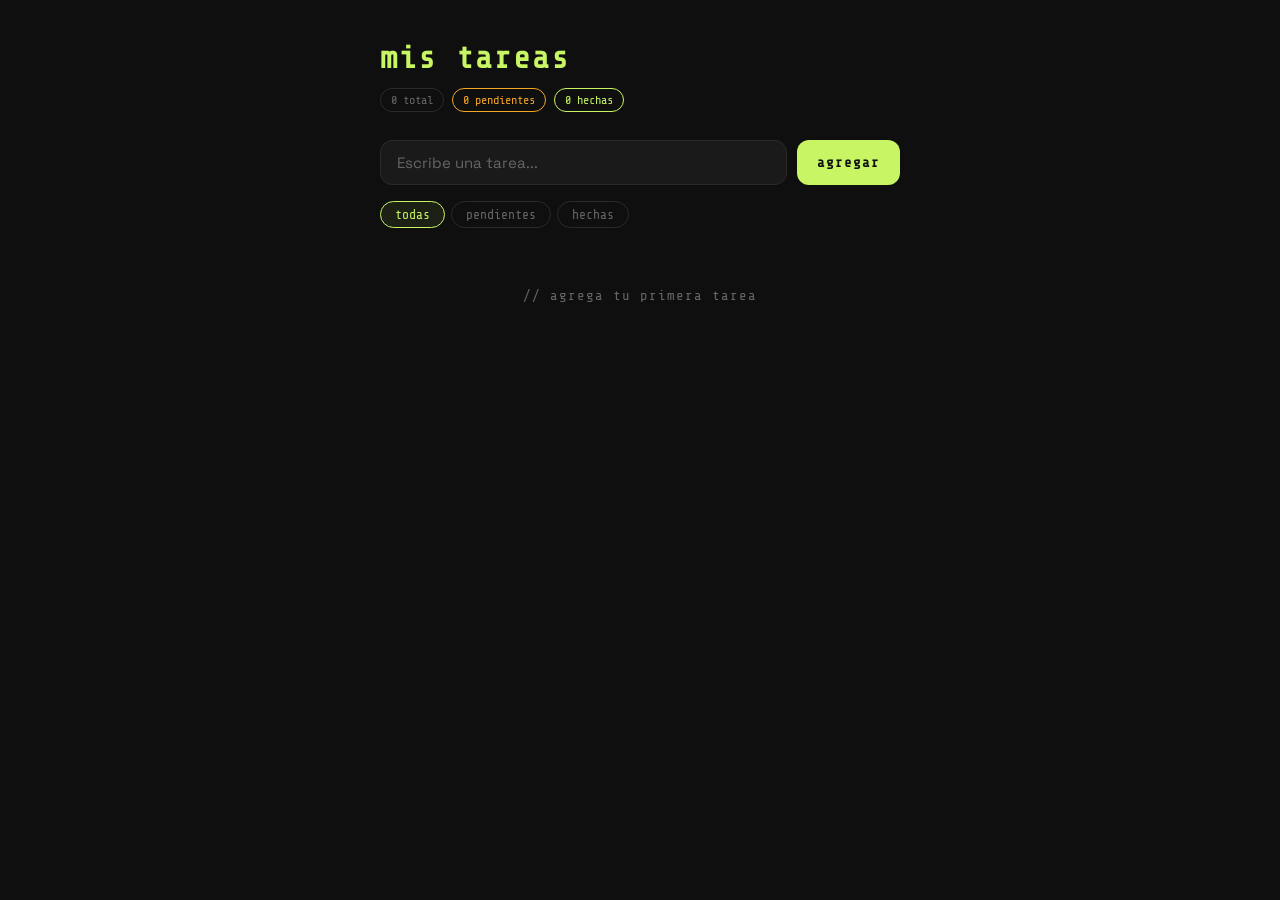
<file: Lista de tasks/index.html>
<!DOCTYPE html>
<html lang="es">
<head>
    <meta charset="UTF-8">
    <meta name="viewport" content="width=device-width, initial-scale=1.0">
    <title>Lista de Tareas</title>
    <link href="https://fonts.googleapis.com/css2?family=Share+Tech+Mono&family=Space+Grotesk:wght@400;500;600&display=swap" rel="stylesheet">
    <link rel="stylesheet" href="style.css">
</head>
<body>
 
    <div class="app">
 
        <header class="header">
            <h1>mis tareas</h1>
            <div class="contadores">
                <span class="badge" id="cnt-total">0 total</span>
                <span class="badge pendiente" id="cnt-pend">0 pendientes</span>
                <span class="badge hecho" id="cnt-done">0 hechas</span>
            </div>
        </header>
 
        <div class="input-area">
            <input type="text" id="input-tarea" placeholder="Escribe una tarea..." maxlength="120" />
            <button id="btn-agregar">agregar</button>
        </div>
 
        <div class="filtros">
            <button class="filtro activo" data-filtro="todas">todas</button>
            <button class="filtro" data-filtro="pendientes">pendientes</button>
            <button class="filtro" data-filtro="hechas">hechas</button>
        </div>
 
        <ul class="lista" id="lista-tareas">
        </ul>
 
        <div class="vacia oculto" id="mensaje-vacio">
            <p id="texto-vacio">no hay tareas aún</p>
        </div>
 
    </div>
 
    <script src="list.js"></script>
</body>
</html>
</file>
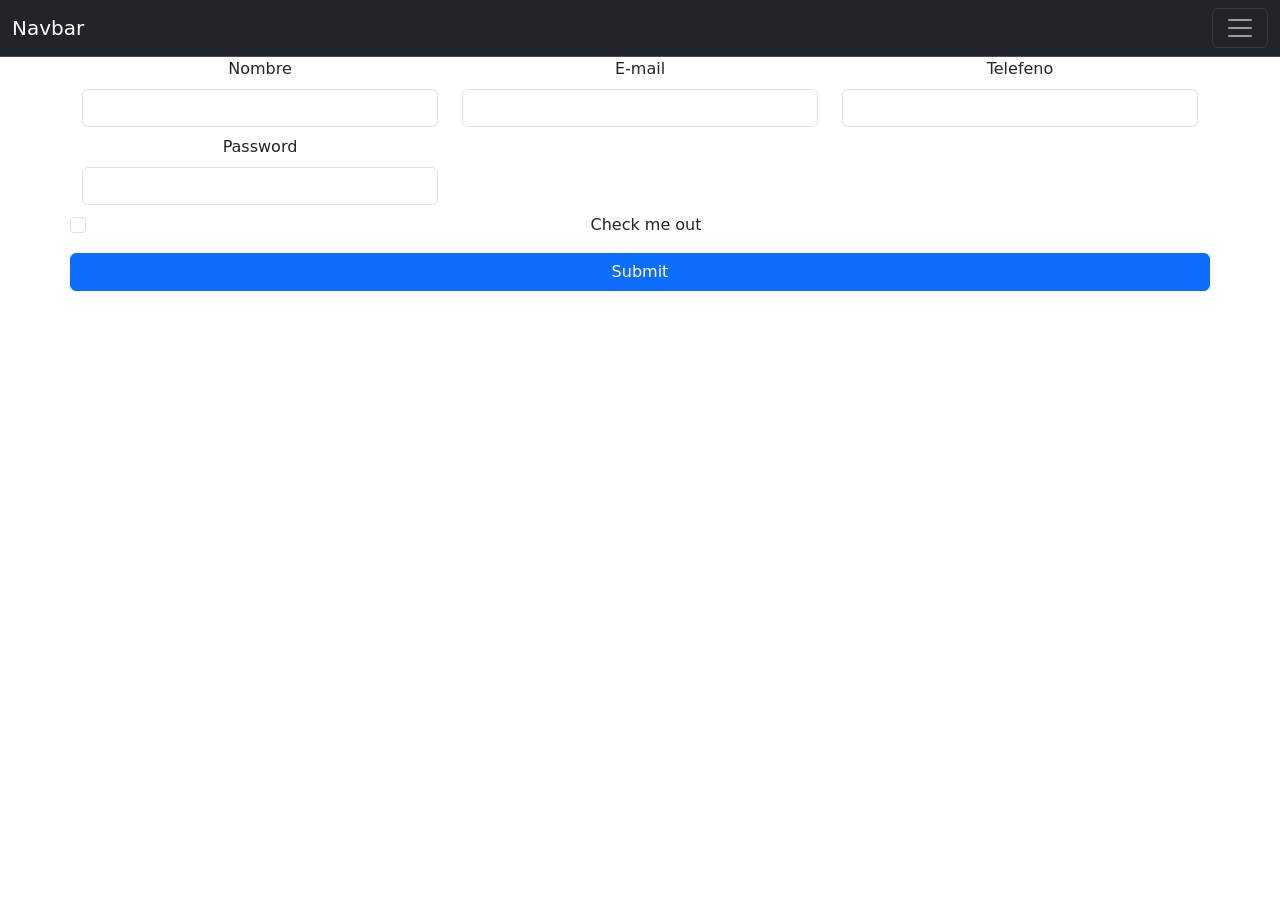
<file: HTML&CSS/html&css2/index.html>
<!DOCTYPE html>
<html lang="en">
<head>
    <meta charset="UTF-8">
    <meta name="viewport" content="width=device-width, initial-scale=1.0">
    <link href="https://cdn.jsdelivr.net/npm/bootstrap@5.3.8/dist/css/bootstrap.min.css" rel="stylesheet" integrity="sha384-sRIl4kxILFvY47J16cr9ZwB07vP4J8+LH7qKQnuqkuIAvNWLzeN8tE5YBujZqJLB" crossorigin="anonymous">
    <title>Dia x</title>
</head>
<body>
    <header>
        <nav class="navbar bg-dark border-bottom border-body" data-bs-theme="dark">
            <div class="container-fluid">
                <a class="navbar-brand" href="#">Navbar</a>
                <button class="navbar-toggler" type="button" data-bs-toggle="collapse" data-bs-target="#navbarSupportedContent" aria-controls="navbarSupportedContent" aria-expanded="false" aria-label="Toggle navigation">
                <span class="navbar-toggler-icon"></span>
                </button>
                <div class="collapse navbar-collapse" id="navbarSupportedContent">
                <ul class="navbar-nav me-auto mb-2 mb-lg-0">
                    <li class="nav-item">
                    <a class="nav-link active" aria-current="page" href="#">Home</a>
                    </li>
                    <li class="nav-item">
                    <a class="nav-link" href="#">Link</a>
                    </li>
                    <li class="nav-item dropdown">
                    <a class="nav-link dropdown-toggle" href="#" role="button" data-bs-toggle="dropdown" aria-expanded="false">
                        Dropdown
                    </a>
                    <ul class="dropdown-menu">
                        <li><a class="dropdown-item" href="#">Action</a></li>
                        <li><a class="dropdown-item" href="#">Another action</a></li>
                        <li><hr class="dropdown-divider"></li>
                        <li><a class="dropdown-item" href="#">Something else here</a></li>
                    </ul>
                    </li>
                    <li class="nav-item">
                    <a class="nav-link disabled" aria-disabled="true">Disabled</a>
                    </li>
                </ul>
                <form class="d-flex" role="search">
                    <input class="form-control me-2" type="search" placeholder="Search" aria-label="Search"/>
                    <button class="btn btn-outline-success" type="submit">Search</button>
                </form>
                </div>
            </div>
        </nav>
    </header>
    <main>
        <form id="form">
            <div class="container text-center">
                <div class="row">
                    <div class="col-md-6 col-lg-4">
                        <div class="mb-2">
                        <label for="exampleInputName" class="form-label">Nombre</label>
                        <input type="text" class="form-control" name="nombre">
                       </div>
                    </div>
                    <div class="col-md-6 col-lg-4">
                        <label for="exampleInputEmail1" class="form-label">E-mail</label>
                        <input type="email" class="form-control" name="email">
                    </div>
                    <div class="col-md-6 col-lg-4">
                        <label for="exampleInputPhone" class="form-label">Telefeno</label>
                        <input type="number" class="form-control" name="phone">
                    </div>
                    <div class="col-md-6 col-lg-4">
                        <div class="mb-2">
                        <label for="exampleInputPassword1" class="form-label">Password</label>
                        <input type="password" class="form-control" name="contraseña">
                        </div>
                    </div>
                    <div class="mb-3 form-check">
                        <input type="checkbox" class="form-check-input" id="exampleCheck1">
                        <label class="form-check-label" for="exampleCheck1">Check me out</label>
                    </div>
                        <button type="submit" class="btn btn-primary">Submit</button>
                </div>
            </div>
            
            
            
        </form>
    </main>
    <SCript src="index.js"></SCript>
    <script src="https://cdn.jsdelivr.net/npm/bootstrap@5.3.8/dist/js/bootstrap.bundle.min.js" integrity="sha384-FKyoEForCGlyvwx9Hj09JcYn3nv7wiPVlz7YYwJrWVcXK/BmnVDxM+D2scQbITxI" crossorigin="anonymous"></script>
</body>
</html>
</file>
<file: Lista de tasks/style.css>
:root {
    --fondo: #0f0f0f;
    --card: #1a1a1a;
    --borde: #2a2a2a;
    --acento: #c8f564;
    --acento-dark: #a0cc3a;
    --texto: #f0f0f0;
    --texto-muted: #666;
    --rojo: #ff4f4f;
    --radio: 12px;
}

* {
    box-sizing: border-box;
    margin: 0;
    padding: 0;
}

body {
    background-color: var(--fondo);
    color: var(--texto);
    font-family: 'Space Grotesk', sans-serif;
    min-height: 100vh;
    display: flex;
    justify-content: center;
    padding: 40px 16px;
}

.app {
    width: 100%;
    max-width: 520px;
}

/* HEADER */
.header {
    margin-bottom: 28px;
}

.header h1 {
    font-family: 'Share Tech Mono', monospace;
    font-size: 2rem;
    color: var(--acento);
    letter-spacing: 2px;
    margin-bottom: 12px;
}

.contadores {
    display: flex;
    gap: 8px;
    flex-wrap: wrap;
}

.badge {
    font-size: 12px;
    padding: 4px 10px;
    border-radius: 20px;
    border: 1px solid var(--borde);
    color: var(--texto-muted);
    font-family: 'Share Tech Mono', monospace;
}

.badge.pendiente { border-color: #f5a623; color: #f5a623; }
.badge.hecho     { border-color: var(--acento); color: var(--acento); }

/* INPUT */
.input-area {
    display: flex;
    gap: 10px;
    margin-bottom: 16px;
}

.input-area input {
    flex: 1;
    background: var(--card);
    border: 1px solid var(--borde);
    border-radius: var(--radio);
    padding: 12px 16px;
    color: var(--texto);
    font-size: 15px;
    font-family: inherit;
    outline: none;
    transition: border-color 0.2s;
}

.input-area input:focus {
    border-color: var(--acento);
}

.input-area input::placeholder {
    color: var(--texto-muted);
}

.input-area button {
    background: var(--acento);
    color: #0f0f0f;
    border: none;
    border-radius: var(--radio);
    padding: 12px 20px;
    font-size: 14px;
    font-family: 'Share Tech Mono', monospace;
    font-weight: 600;
    cursor: pointer;
    transition: background 0.15s, transform 0.1s;
    letter-spacing: 1px;
}

.input-area button:hover  { background: var(--acento-dark); }
.input-area button:active { transform: scale(0.97); }

/* FILTROS */
.filtros {
    display: flex;
    gap: 6px;
    margin-bottom: 20px;
}

.filtro {
    background: transparent;
    border: 1px solid var(--borde);
    border-radius: 20px;
    padding: 5px 14px;
    color: var(--texto-muted);
    font-size: 13px;
    font-family: 'Share Tech Mono', monospace;
    cursor: pointer;
    transition: all 0.15s;
}

.filtro:hover  { border-color: #444; color: var(--texto); }
.filtro.activo { border-color: var(--acento); color: var(--acento); background: rgba(200, 245, 100, 0.07); }

/* LISTA */
.lista {
    list-style: none;
    display: flex;
    flex-direction: column;
    gap: 8px;
}

.tarea {
    display: flex;
    align-items: center;
    gap: 12px;
    background: var(--card);
    border: 1px solid var(--borde);
    border-radius: var(--radio);
    padding: 12px 14px;
    transition: border-color 0.2s, opacity 0.2s;
    animation: entrar 0.2s ease;
}

@keyframes entrar {
    from { opacity: 0; transform: translateY(-6px); }
    to   { opacity: 1; transform: translateY(0); }
}

.tarea:hover { border-color: #3a3a3a; }

.tarea.hecha {
    opacity: 0.45;
}

.tarea.hecha .tarea-texto {
    text-decoration: line-through;
    color: var(--texto-muted);
}

/* Checkbox circular */
.check {
    width: 20px;
    height: 20px;
    border-radius: 50%;
    border: 2px solid var(--borde);
    cursor: pointer;
    flex-shrink: 0;
    display: flex;
    align-items: center;
    justify-content: center;
    transition: all 0.15s;
    background: transparent;
}

.check:hover { border-color: var(--acento); }

.check.marcado {
    background: var(--acento);
    border-color: var(--acento);
}

.check.marcado::after {
    content: '';
    display: block;
    width: 5px;
    height: 9px;
    border: 2px solid #0f0f0f;
    border-top: none;
    border-left: none;
    transform: rotate(45deg) translateY(-1px);
}

.tarea-texto {
    flex: 1;
    font-size: 14px;
    line-height: 1.4;
    word-break: break-word;
}

.btn-eliminar {
    background: transparent;
    border: none;
    color: var(--texto-muted);
    font-size: 16px;
    cursor: pointer;
    padding: 4px 6px;
    border-radius: 6px;
    line-height: 1;
    transition: all 0.15s;
    flex-shrink: 0;
}

.btn-eliminar:hover {
    background: rgba(255, 79, 79, 0.12);
    color: var(--rojo);
}

/* VACÍO */
.vacia {
    text-align: center;
    padding: 40px 0;
    color: var(--texto-muted);
    font-family: 'Share Tech Mono', monospace;
    font-size: 14px;
    letter-spacing: 1px;
}

.oculto { display: none; }
</file>
